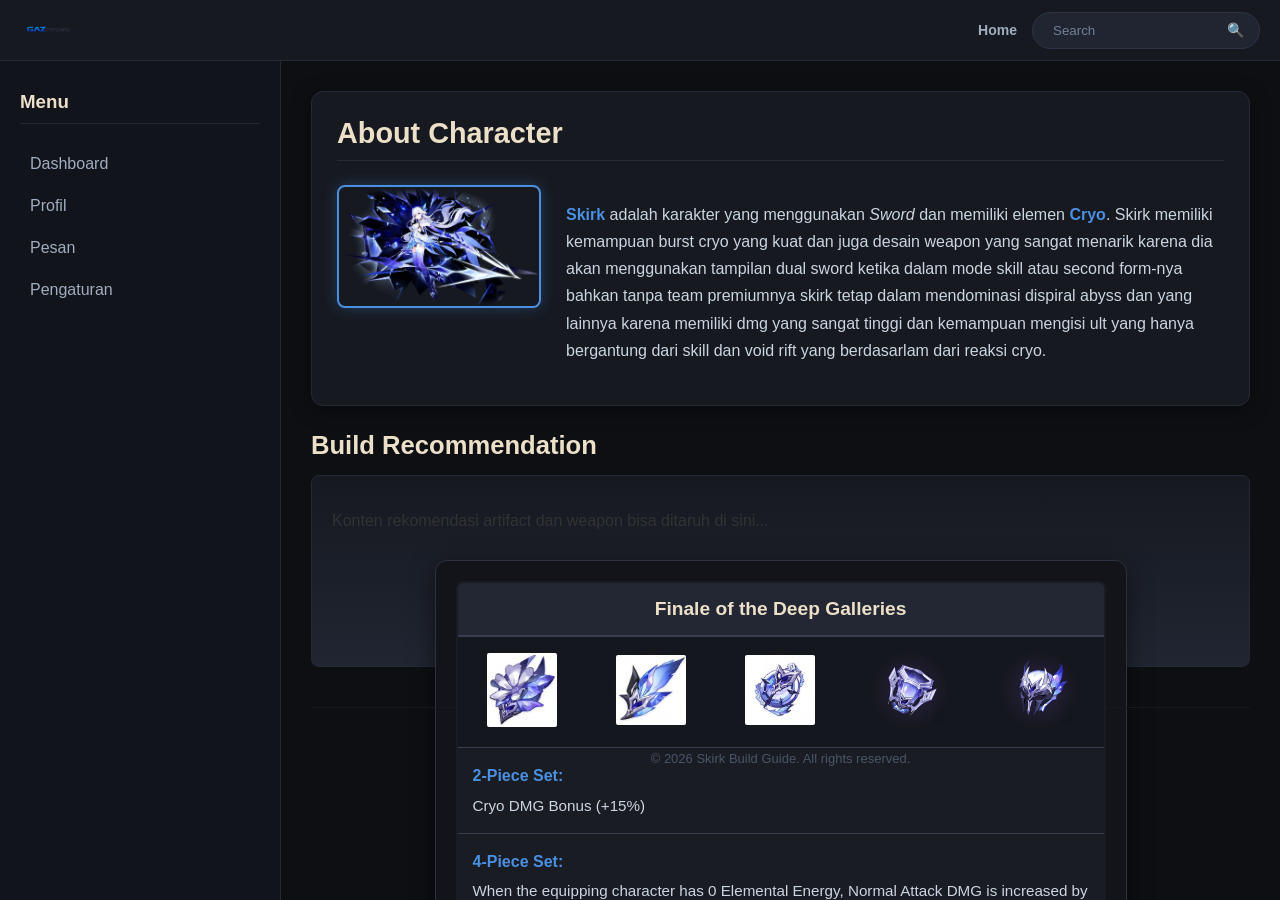
<file: index.html>
<!DOCTYPE html>
<html lang="id">
<head>
  <meta charset="UTF-8">
  <meta name="viewport" content="width=device-width, initial-scale=1.0">
  <title>Skirk Build Recommendation</title>
  <link rel="stylesheet" href="style.css">
</head>
<body>

  <header>
    <img id="logo" src="logo v2.png" alt="LOGO">
    <div class="nav-right">
      <a href="home.html">Home</a>
      <div class="search-box">
        <input type="text" pattern="[a-zA-Z0-9]+" placeholder="Search">
        <a href="#" class="search-btn">🔍</a>
      </div>
    </div>
  </header>

  <div class="dashboard-container">
    
    <aside class="sidebar">
      <h3>Menu</h3>
      <ul>
        <li><a href="#">Dashboard</a></li>
        <li><a href="#">Profil</a></li>
        <li><a href="#">Pesan</a></li>
        <li><a href="#">Pengaturan</a></li>
      </ul>
    </aside>

    <main class="konten-utama">
      
      <section class="character-card">
        <h1>About Character</h1>
        <div class="char-info">
          <img src="skirk.webp" alt="Skirk" class="char-img">
          <div class="char-text">
            <p>
              <strong>Skirk</strong> adalah karakter yang menggunakan <em>Sword</em> dan memiliki elemen <strong>Cryo</strong>.
              Skirk memiliki kemampuan burst cryo yang kuat dan juga desain weapon yang sangat menarik karena dia akan menggunakan tampilan dual sword ketika dalam mode skill atau second form-nya
              bahkan tanpa team premiumnya skirk tetap dalam mendominasi dispiral abyss dan yang lainnya karena memiliki dmg yang sangat tinggi dan kemampuan mengisi ult yang hanya bergantung dari skill dan void rift yang berdasarlam dari reaksi cryo.
            </p>
          </div>
        </div>
      </section>

      <section class="build-section">
        <h2>Build Recommendation</h2>
        
        <div class="dummy-scroll-box">
          <p style="color: #333; margin-bottom: 15px;">Konten rekomendasi artifact dan weapon bisa ditaruh di sini...</p>
          
          <article class="kotak-artikel-artefak">
            <table class="tabel-artefak">
              <tr>
                <th colspan="5" class="judul-set">Finale of the Deep Galleries</th>
              </tr>

              <tr class="baris-gambar">
                <td><img src="flower.png" alt="Flower of Life"></td>
                <td><img src="plume.png" alt="Plume of Death"></td>
                <td><img src="sands.png" alt="Sands of Eon"></td>
                <td><img src="goblet.png" alt="Goblet of Eonothem"></td>
                <td><img src="circlet.png" alt="Circlet of Logos"></td>
              </tr>

              <tr>
                <td colspan="5" class="efek-set">
                  <strong>2-Piece Set:</strong> Cryo DMG Bonus (+15%)
                </td>
              </tr>

              <tr>
                <td colspan="5" class="efek-set">
                  <strong>4-Piece Set:</strong> When the equipping character has 0 Elemental Energy, Normal Attack DMG is increased by 60% and Elemental Burst DMG is increased by 60%.
                </td>
              </tr>
            </table>
          </article>
          
        </div> </section>

      <footer>
        <p>&copy; 2026 Skirk Build Guide. All rights reserved.</p>
      </footer>
    </main>
    
  </div>

</body>
</html>
</file>
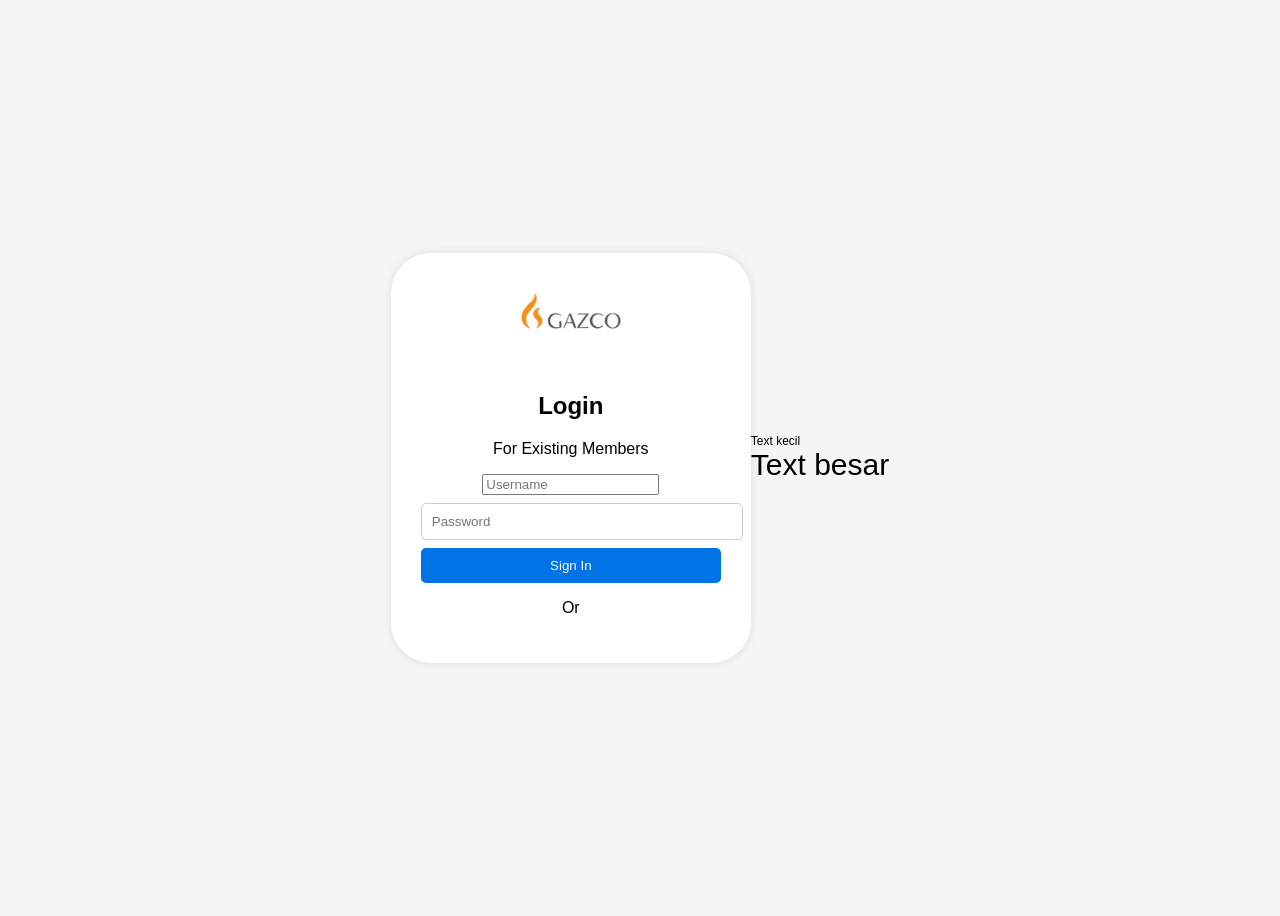
<file: LoginUser.html>
<!DOCTYPE html>
<html lang="en">
<head>
  <meta charset="UTF-8">
  <meta name="viewport" content="width=device-width, initial-scale=1.0">
  <title>Login - Game8 Style</title>
  <style>
    body {
      font-family: Arial, sans-serif;
      background-color: #f5f5f5;
      display: flex;
      justify-content: center;
      align-items: center;
      height: 100vh;
    }
    .login-container {
      background-color: #fff;
      padding: 30px;
      border-radius: 40px;
      box-shadow: 0 0 10px rgba(0,0,0,0.1);
      text-align: center;
      width: 300px;
    }
    .login-container img {
      width: 120px;
      margin-bottom: 20px;
    }
    input[type="text"], input[type="password"] {
      width: 100%;
      padding: 10px;
      margin: 8px 0;
      border: 1px solid #ccc;
      border-radius: 5px;
    }
    button {
      width: 100%;
      padding: 10px;
      background-color: #0073e6;
      color: white;
      border: none;
      border-radius: 5px;
      cursor: pointer;
    }
    button:hover {
      background-color: #005bb5;
    }
  </style>
</head>
<body>
    <header>

    </header>
    <div class="login-container">
        <img src="LOGO.jpg" alt="GAZCO">
        <h2>Login</h2>
        <p>For Existing Members</p>
        <form>
        <input type="email" placeholder="Username" required="@gmail.com">
        <input type="password" placeholder="Password" required>
        <button type="submit">Sign In</button>
        </form>
        <p class:divider>Or</p>
    </div>
    <div class="flex-container">
        <div class="item" style="font-size:12px">Text kecil</div>
        <div class="item" style="font-size:30px">Text besar</div>
    </div>

</body>
</html>
</file>
<file: style.css>
/* --- 1. RESET & BASE (TEMA GELAP TOTAL) --- */
body {
  margin: 0;
  font-family: 'Segoe UI', Tahoma, Geneva, Verdana, sans-serif;
  display: flex;
  flex-direction: column;
  height: 100vh;
  background-color: #0d0f13; /* Warna dasar hitam malam */
  color: #e2e8f0;            /* Warna teks abu-abu terang agar tidak perih di mata */
}

/* --- 2. HEADER STYLING --- */
header {
  display: flex;
  align-items: center;
  justify-content: space-between;
  padding: 0 20px;
  height: 60px;
  background-color: #161920; /* Lebih terang sedikit dari background body */
  border-bottom: 1px solid #252a37;
  z-index: 100;
}

#logo {
  height: 40px;
  width: auto;
}

.nav-right {
  display: flex;
  align-items: center;
  gap: 15px;
}

header a {
  color: #a0aec0;
  text-decoration: none;
  font-size: 14px;
  font-weight: bold;
  transition: 0.2s;
}

header a:hover {
  color: #4a90e2; /* Efek menyala biru saat kursor mendekat */
}

.search-box {
  display: flex;
  align-items: center;
  background: #202531;
  border-radius: 20px;
  padding: 5px 15px;
  border: 1px solid #2d3446;
}

.search-box input {
  border: none;
  background: transparent;
  outline: none;
  padding: 5px;
  color: #ffffff;
}

.search-box input::placeholder {
  color: #718096;
}

.search-btn {
  color: #a0aec0;
  text-decoration: none;
}

/* --- 3. LAYOUT CONTAINER --- */
.dashboard-container {
  display: flex;
  flex: 1;
}

/* --- 4. SIDEBAR STYLING --- */
.sidebar {
  width: 240px;
  background-color: #12141c; /* Hitam pekat solid */
  color: #ffffff;
  padding: 20px;
  overflow-y: auto;
  border-right: 1px solid #252a37;
}

.sidebar h3 {
  color: #ece0c8; /* Judul menu berwarna emas khas UI game */
  border-bottom: 1px solid #252a37;
  padding-bottom: 10px;
  margin-top: 10px;
}

.sidebar ul {
  list-style: none;
  padding: 0;
}

.sidebar ul li a {
  display: block;
  color: #a0aec0;
  padding: 12px 10px;
  border-radius: 6px;
  text-decoration: none;
  transition: 0.3s;
}

.sidebar ul li a:hover {
  color: #ffffff;
  background-color: #1c212e;
  padding-left: 15px;
}

/* --- 5. MAIN CONTENT AREA --- */
.konten-utama {
  flex: 1;
  overflow-y: auto;
  padding: 30px;
  background-color: #0d0f13; /* Selaras dengan body */
}

/* --- 6. CHARACTER KARTU SECTION --- */
.character-card {
  background: #161920; /* Kotak abu gelap premium */
  padding: 25px;
  border-radius: 12px;
  border: 1px solid #252a37;
  box-shadow: 0 4px 20px rgba(0, 0, 0, 0.4);
  margin-bottom: 25px;
}

.character-card h1 {
  color: #ece0c8; /* Judul emas */
  margin-top: 0;
  font-size: 1.8rem;
  border-bottom: 1px solid #252a37;
  padding-bottom: 10px;
}

.char-info {
  display: flex;
  gap: 25px;
  align-items: flex-start;
  margin-top: 15px;
}

.char-img {
  width: 200px;
  border-radius: 8px;
  border: 2px solid #4a90e2; /* Frame gambar biru elemen Cryo/Void */
  box-shadow: 0 0 15px rgba(74, 144, 226, 0.3); /* Efek glow lembut */
}

.char-text {
  flex: 1;
  line-height: 1.7;
  color: #cbd5e0;
}

.char-text strong {
  color: #4a90e2; /* Menyoroti elemen penting dengan warna biru */
}

/* --- 7. BUILD SECTION & DUMMY SCROLL --- */
.build-section h2 {
  color: #ece0c8;
  font-size: 1.6rem;
  margin-bottom: 15px;
}

.dummy-scroll-box {
  height: 150px;
  background: linear-gradient(to bottom, #161920, #202531); /* Gradasi gelap */
  padding: 20px;
  border-radius: 8px;
  border: 1px solid #252a37;
  margin-bottom: 25px;
  color: #718096;
}

/* --- 8. ARTIFACT BOX & TABLE STYLING --- */
.kotak-artikel-artefak {
  max-width: 650px;
  margin: 30px auto;
  padding: 20px;
  background-color: #12141a;
  border: 1px solid #2d3240;
  border-radius: 12px;
  box-shadow: 0 8px 24px rgba(0, 0, 0, 0.5);
}

.tabel-artefak {
  width: 100%;
  border-collapse: collapse;
  font-family: 'Segoe UI', sans-serif;
  background-color: #1a1c24; 
  color: #ffffff;
  border: 2px solid #3a3f50;
  border-radius: 8px;
  overflow: hidden;
}

.judul-set {
  background-color: #232733;
  padding: 15px;
  font-size: 1.2rem;
  font-weight: bold;
  text-align: center;
  border-bottom: 2px solid #3a3f50;
  color: #ece0c8; /* Emas serasi dengan judul lainnya */
}

.baris-gambar td {
  width: 20%; 
  padding: 12px;
  text-align: center;
  border-bottom: 1px solid #3a3f50;
  background-color: #15171e;
}

.baris-gambar img {
  width: 100%;
  max-width: 70px; 
  height: auto;
  display: inline-block;
  /* Membuat latar belakang icon artefak agak ungu/abyss misterius */
  background: radial-gradient(circle, #2d2344 0%, #15171e 70%); 
  border-radius: 6px;
  padding: 4px;
}

.efek-set {
  padding: 15px;
  font-size: 0.95rem;
  line-height: 1.6;
  text-align: left;
  border-bottom: 1px solid #3a3f50;
  color: #cbd5e0;
}

.efek-set strong {
  color: #4a90e2; /* Biru Cryo */
  display: block;
  margin-bottom: 5px;
  font-size: 1rem;
}

/* --- 9. FOOTER --- */
footer {
  text-align: center;
  padding: 30px 0 10px 0;
  color: #4a5568;
  font-size: 13px;
  margin-top: 40px;
  border-top: 1px solid #161920;
}
</file>
